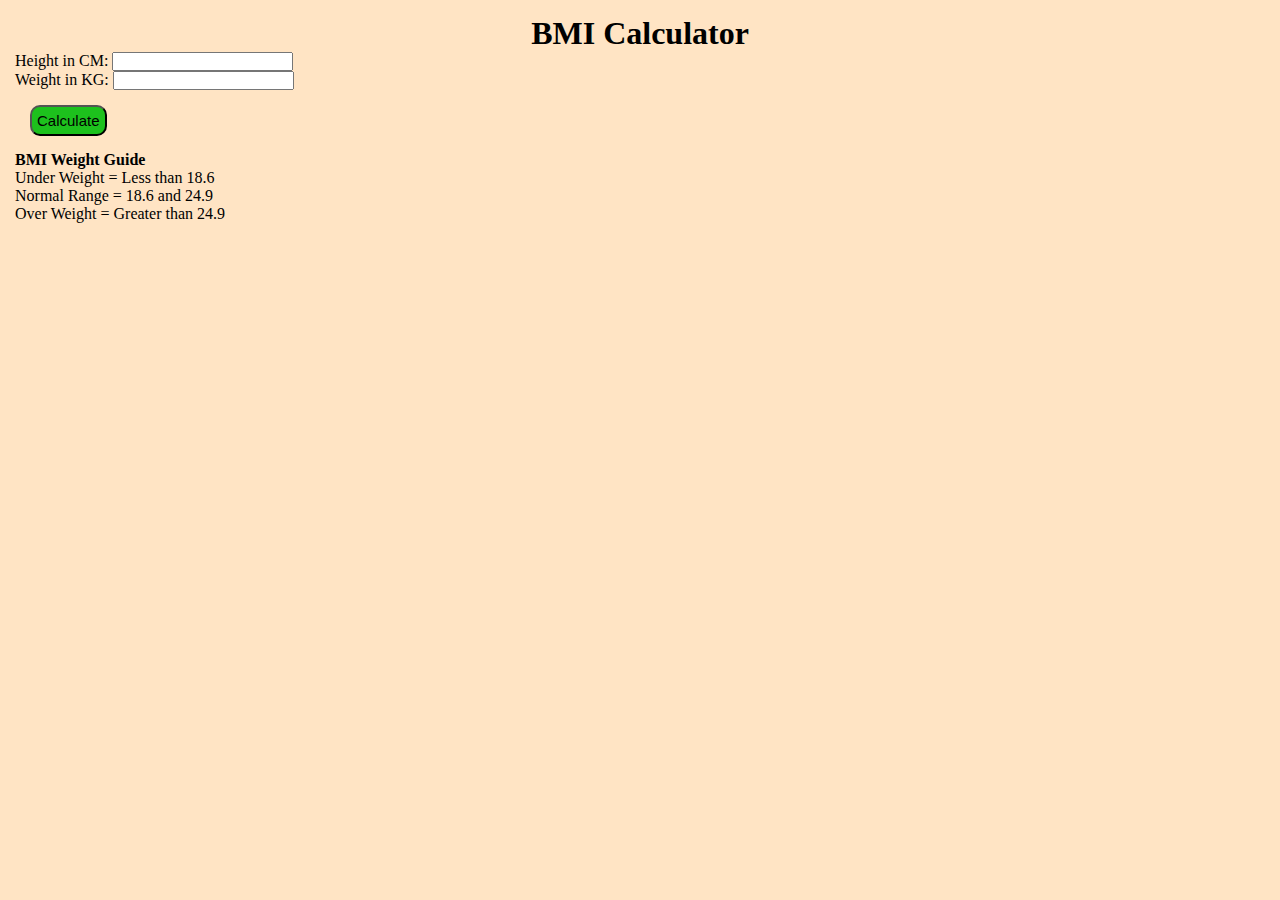
<file: bmi calculator/index.html>
<!DOCTYPE html>
<html lang="en">
  <head>
    <meta charset="UTF-8" />
    <meta name="viewport" content="width=device-width, initial-scale=1.0" />
    <title>BMI Calculator</title>
    <link rel="stylesheet" href="style.css" />
  </head>
  <body>
    <div class = "card">
      <h1 class = "header">BMI Calculator</h1>
      <form>
        <p>
          <label>Height in CM:</label>
          <input type="text" id = "height"/>
        </p>
        <p>
          <label>Weight in KG:</label>
          <input type="text" id = "weight"/>
        </p>
        <button class = "button">Calculate
          
        </button>

        <div id = "result"></div>
        <h4>BMI Weight Guide</h1>
        <p>Under Weight = Less than 18.6</p>
        <p>Normal Range = 18.6 and 24.9</p>
        <p>Over Weight = Greater than 24.9</p>

      </form>
      

    </div>
    <script src="app.js"></script>
  </body>
</html>
</file>
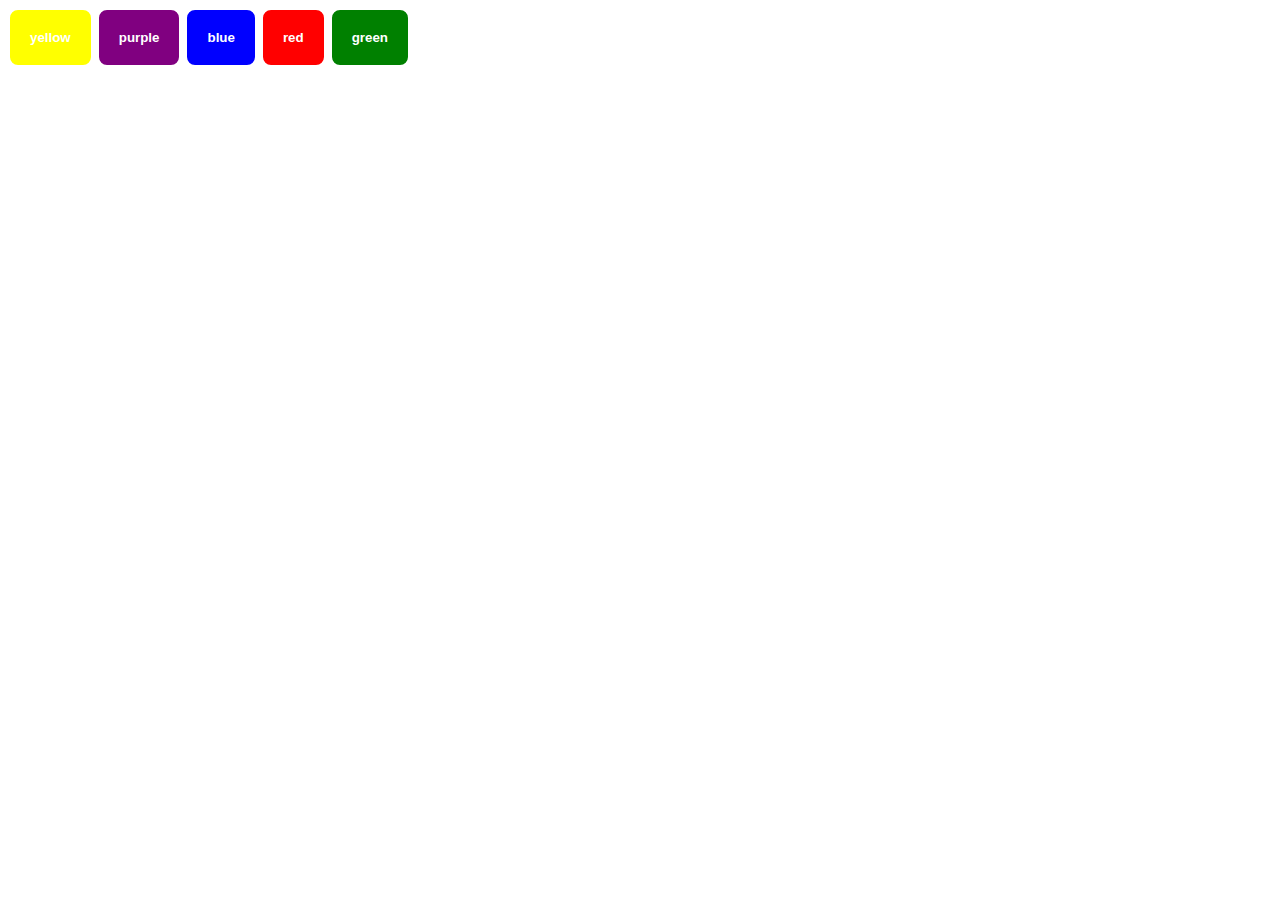
<file: colorchanger/index.html>
<!DOCTYPE html>
<html lang="en">
  <head>
    <meta charset="UTF-8" />
    <meta name="viewport" content="width=device-width, initial-scale=1.0" />
    <title>colorChanger</title>
    <link rel="stylesheet" href="style.css" />
  </head>
  <body>
    <div class="card">
      <button class="button yellow" id="yellow">yellow</button>
      <button class="button purple" id="purple">purple</button>
      <button class="button blue" id="blue">blue</button>
      <button class="button red" id="red">red</button>
      <button class="button green" id="green">green</button>
    </div>

    <script src="app.js"></script>
  </body>
</html>
</file>
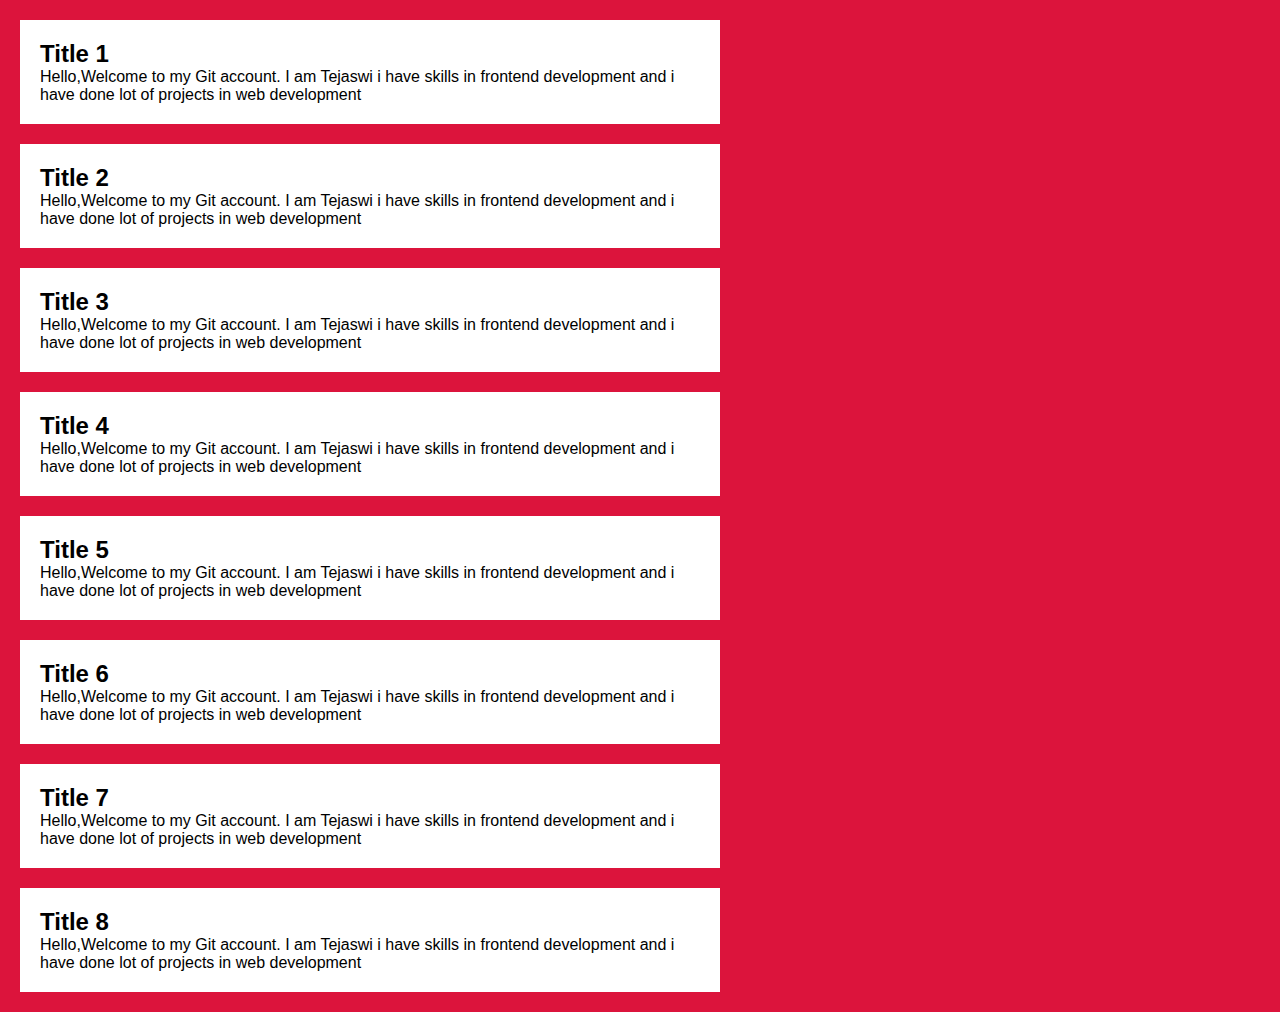
<file: Custom Scrollbar/index.html>
<!DOCTYPE html>
<html lang="en">
  <head>
    <meta charset="UTF-8" />
    <meta name="viewport" content="width=device-width, initial-scale=1.0" />
    <link rel="stylesheet" href="style.css" />
    <title>Custom Scrollbar</title>
  </head>
  <body>
    <section>
      <div class="card">
        <h2 class="card-title">Title 1</h2>
        <p>
          Hello,Welcome to my Git account. I am Tejaswi i have skills in
          frontend development and i have done lot of projects in web
          development
        </p>
      </div>
      <div class="card">
        <h2 class="card-title">Title 2</h2>
        <p>
          Hello,Welcome to my Git account. I am Tejaswi i have skills in
          frontend development and i have done lot of projects in web
          development
        </p>
      </div>
      <div class="card">
        <h2 class="card-title">Title 3</h2>
        <p>
          Hello,Welcome to my Git account. I am Tejaswi i have skills in
          frontend development and i have done lot of projects in web
          development
        </p>
      </div>
      <div class="card">
        <h2 class="card-title">Title 4</h2>
        <p>
          Hello,Welcome to my Git account. I am Tejaswi i have skills in
          frontend development and i have done lot of projects in web
          development
        </p>
      </div>
      <div class="card">
        <h2 class="card-title">Title 5</h2>
        <p>
          Hello,Welcome to my Git account. I am Tejaswi i have skills in
          frontend development and i have done lot of projects in web
          development
        </p>
      </div>
      <div class="card">
        <h2 class="card-title">Title 6</h2>
        <p>
          Hello,Welcome to my Git account. I am Tejaswi i have skills in
          frontend development and i have done lot of projects in web
          development
        </p>
      </div>
      <div class="card">
        <h2 class="card-title">Title 7</h2>
        <p>
          Hello,Welcome to my Git account. I am Tejaswi i have skills in
          frontend development and i have done lot of projects in web
          development
        </p>
      </div>
      <div class="card">
        <h2 class="card-title">Title 8</h2>
        <p>
          Hello,Welcome to my Git account. I am Tejaswi i have skills in
          frontend development and i have done lot of projects in web
          development
        </p>
      </div>
    </section>
  </body>
</html>
</file>
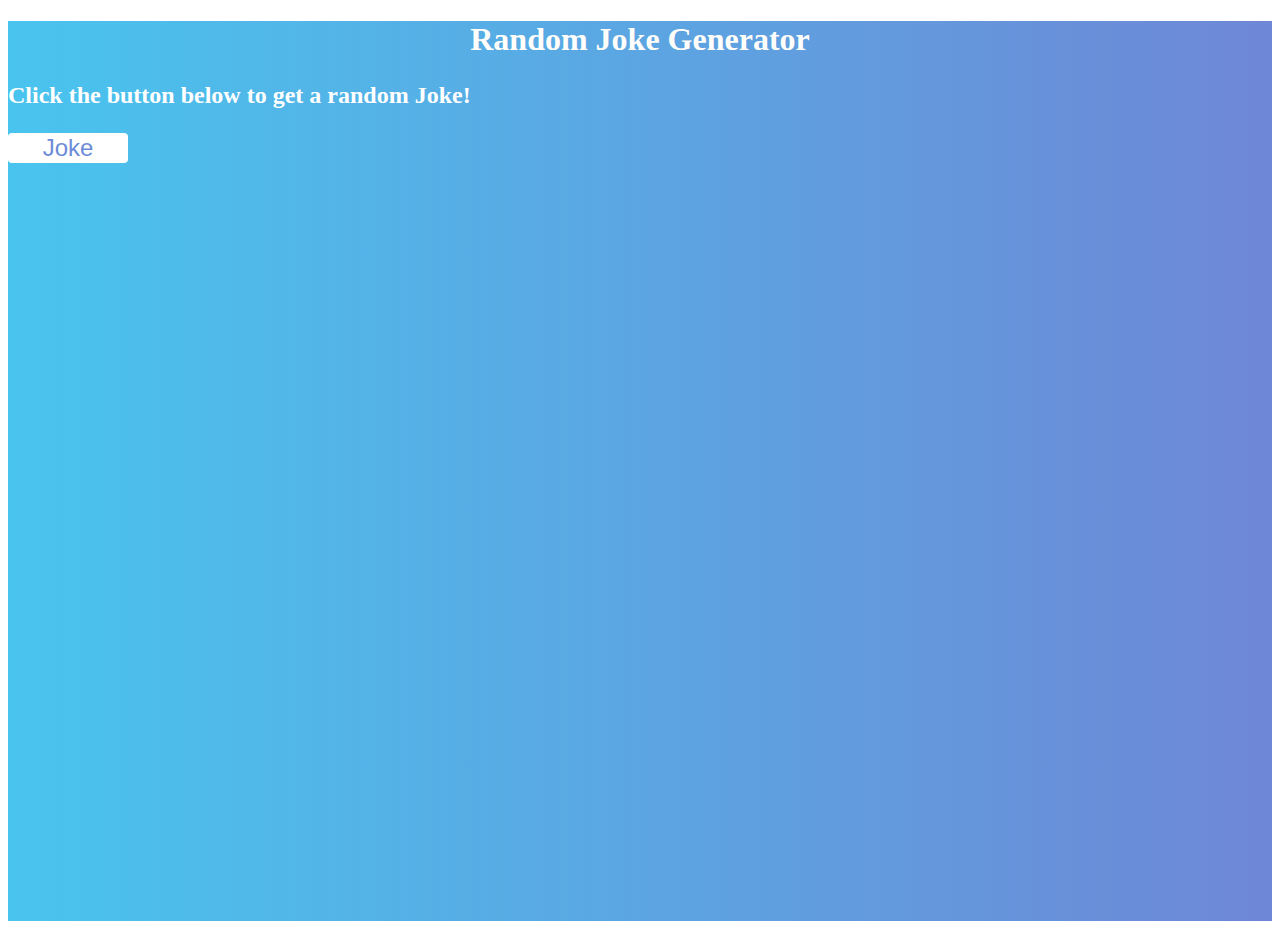
<file: Number guessing game/index.html>
<!DOCTYPE html>
<html lang="en">
  <head>
    <meta charset="UTF-8" />
    <meta name="viewport" content="width=device-width, initial-scale=1.0" />
    <title>Random Joke</title>
    <link rel="stylesheet" href="style.css" />
  </head>
  <body>
    <div class="bg-container">
      <h1 class="heading">Random Joke Generator</h1>
      <p class="joke-text mt-4" id="jokeText">
        Click the button below to get a random Joke!
      </p>
      <div class="d-none mt-5 mb-5" id="spinner">
        <div class="d-flex flex-row justify-content-center">
          <div class="spinner-border" role="status"></div>
        </div>
      </div>

      <button class="joke-button p-1 ml-auto mr-auto mt-3" id="jokeBtn">
        Joke
      </button>
    </div>
    <script src="app.js"></script>
  </body>
</html>
</file>
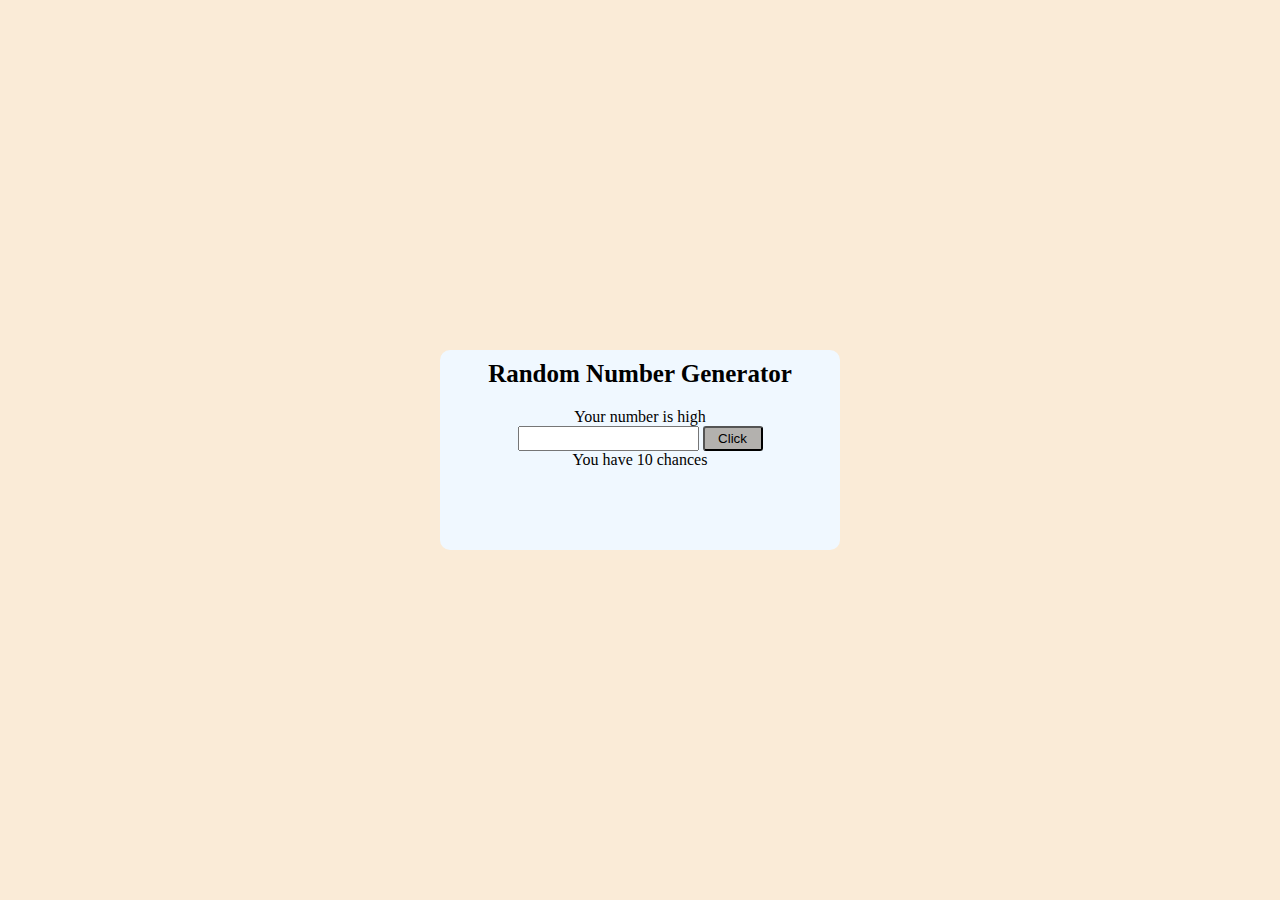
<file: project/index.html>
<!DOCTYPE html>
<html lang="en">
  <head>
    <meta charset="UTF-8" />
    <meta name="viewport" content="width=device-width, initial-scale=1.0" />
    <link rel="stylesheet" href="style.css" />
    <title>Document</title>
  </head>
  <body>
    <div class="wrapper">
      <h1 class="heading">Random Number Generator</h1>
      <p class="guess">Your number is high</p>
      <input type="number" />
      <button class="button">Click</button>
      <p>You have <span class="chances">10</span> chances</p>
    </div>

    <script src="app.js"></script>
  </body>
</html>
</file>
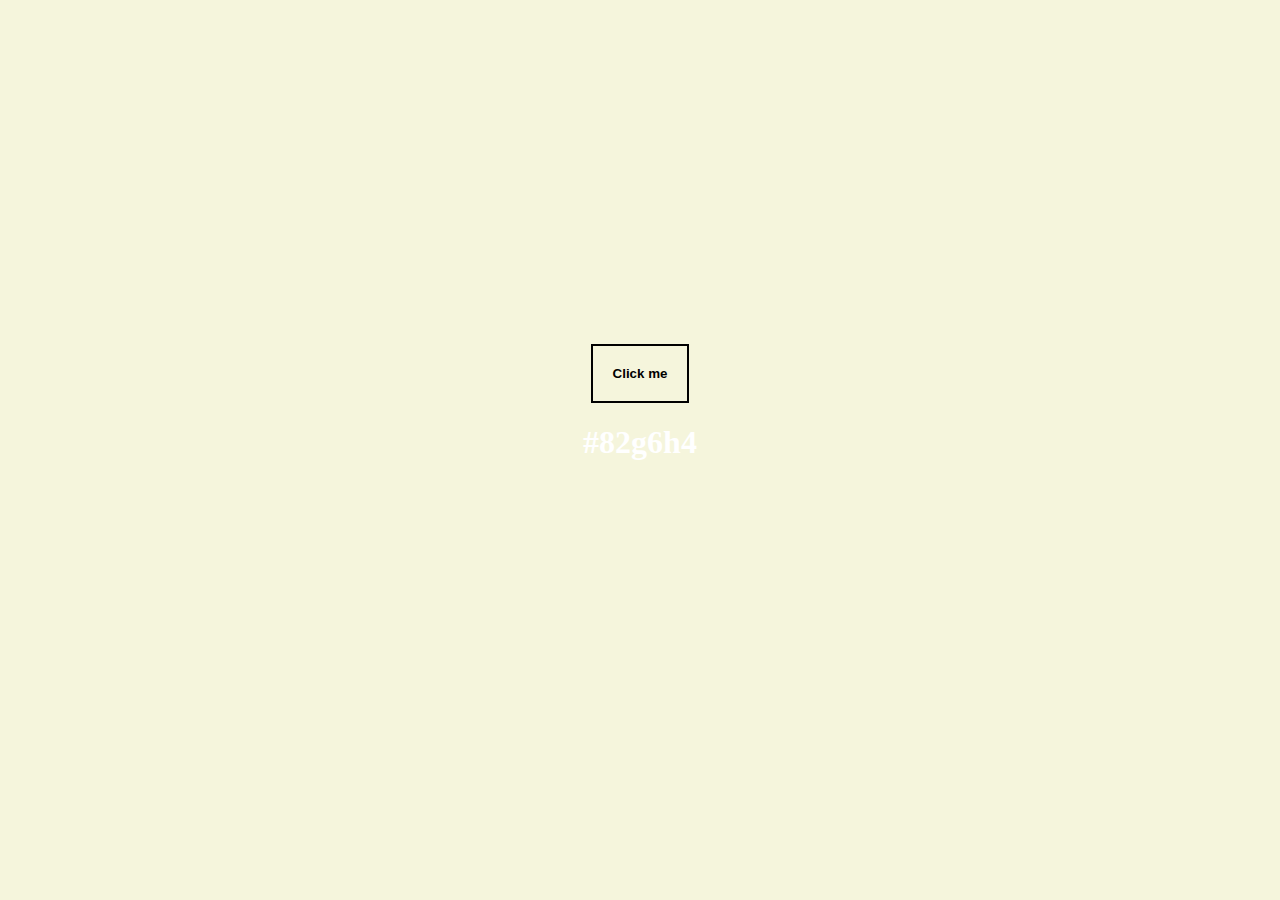
<file: project6/index.html>
<!DOCTYPE html>
<html lang="en">
  <head>
    <meta charset="UTF-8" />
    <meta name="viewport" content="width=device-width, initial-scale=1.0" />
    <link rel="stylesheet" href="style.css" />
    <title>ChangeBackgroundColor</title>
  </head>
  <body>
    <button id="button">Click me</button>
    <h1 id="hexcode">#82g6h4</h1>

    <script src="app.js"></script>
  </body>
</html>
</file>
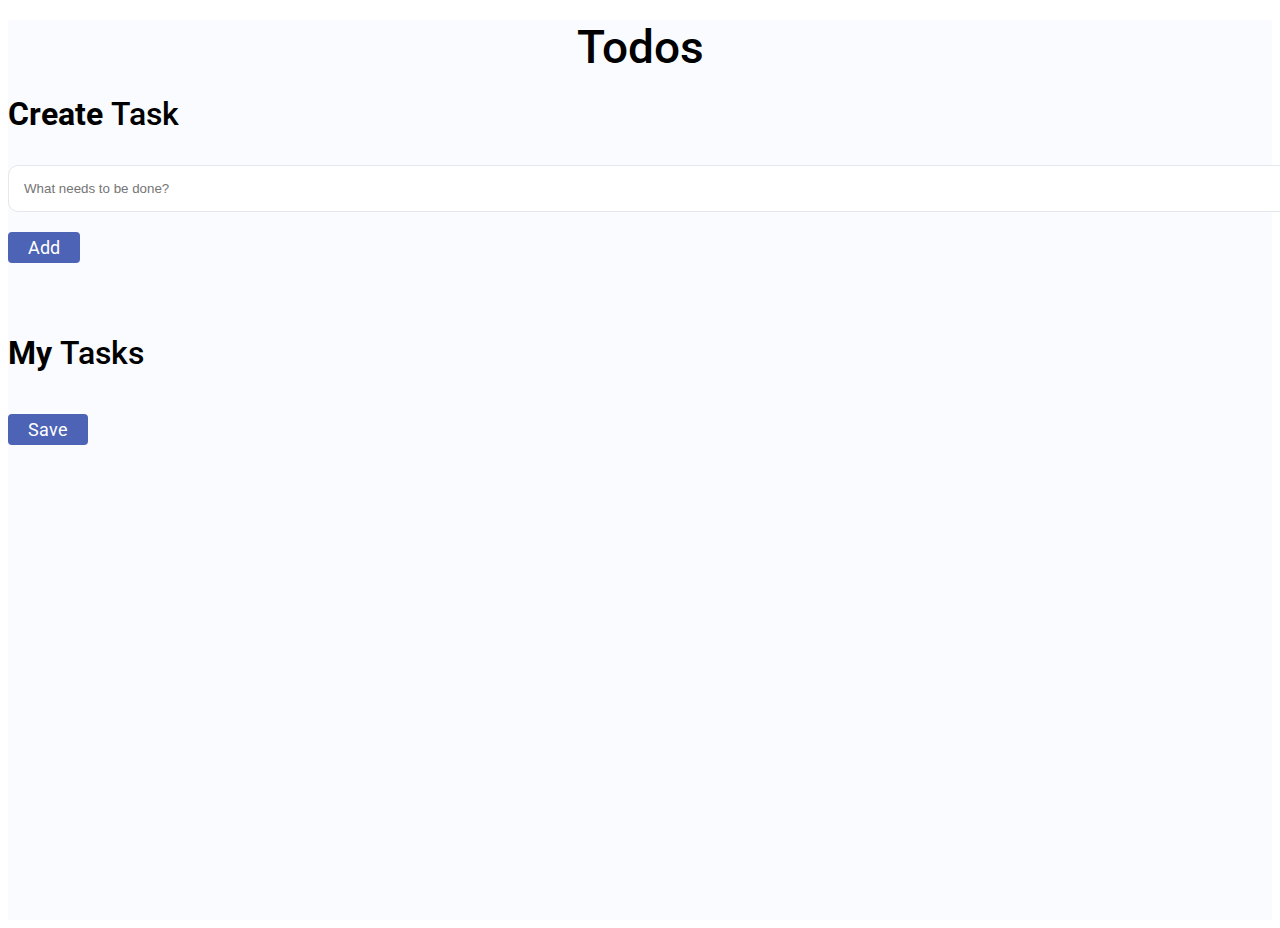
<file: Todo list/index.html>
<!DOCTYPE html>
<html lang="en">
  <head>
    <meta charset="UTF-8" />
    <meta name="viewport" content="width=device-width, initial-scale=1.0" />
    <link rel="stylesheet" href="style.css" />
    <title>Todo list</title>
  </head>
  <body>
    <div class="todos-bg-container">
      <div class="container">
        <div class="row">
          <div class="col-12">
            <h1 class="todos-heading">Todos</h1>
            <h1 class="create-task-heading">
              Create <span class="create-task-heading-subpart">Task</span>
            </h1>
            <input
              type="text"
              id="todoUserInput"
              class="todo-user-input"
              placeholder="What needs to be done?"
            />
            <button class="button" id="addTodoButton">Add</button>
            <h1 class="todo-items-heading">
              My <span class="todo-items-heading-subpart">Tasks</span>
            </h1>
            <ul class="todo-items-container" id="todoItemsContainer"></ul>
            <button class="button" id="saveTodoButton">Save</button>
          </div>
        </div>
      </div>
    </div>
  </body>
</html>
</file>
<file: bmi calculator/style.css>
* {
  padding: 0;
  margin: 0;
  box-sizing: border-box;
}

.card {
  background-color: bisque;
  height: 100vh;
  padding: 15px;
}

.header {
  text-align: center;
}

.button {
  background-color: rgb(29, 193, 29);
  padding: 5px;
  border-radius: 10px;
  font-size: 15px;
  margin: 15px;
}
</file>
<file: colorchanger/style.css>
.button {
  padding: 20px;
  border: 2px solid;
  font-weight: bold;
  border-radius: 10px;
  cursor: pointer;
  color: white;
}

.yellow {
  background-color: yellow;
}

.purple {
  background-color: purple;
}

.blue {
  background-color: blue;
}
.red {
  background-color: red;
}

.green {
  background-color: green;
}
</file>
<file: Custom Scrollbar/style.css>
* {
  padding: 0;
  margin: 0;
  box-sizing: border-box;
  font-family: sans-serif;
}

body {
  background: crimson;
}

.card {
  width: 700px;
  padding: 20px;
  margin: 20px;
  background: #ffffff;
}
</file>
<file: Number guessing game/style.css>
.bg-container {
  background-image: linear-gradient(to right, #49c4ee, #6e87d6);
  height: 100vh;
}

.joke-text {
  color: #ffffff;
  font-size: 24px;
  font-weight: 700;
}

.joke-button {
  color: #6c8bd8;
  background-color: #ffffff;
  font-size: 24px;
  width: 120px;
  border-width: 0;
  border-radius: 4px;
}

.heading {
  text-align: center;
  color: #fffefb;
}
</file>
<file: project/style.css>
* {
  padding: 0;
  margin: 0;
  box-sizing: border-box;
}

body {
  background-color: antiquewhite;
  min-height: 100vh;
  display: flex;
  flex-direction: column;
  align-items: center;
  justify-content: center;
}

.wrapper {
  background-color: aliceblue;
  width: 400px;
  height: 200px;
  border-radius: 10px;
  margin: 10px;
  padding: 10px;
  text-align: center;
}

.heading {
  font-size: 25px;
  padding-bottom: 20px;
}

.button {
  background-color: rgb(179, 177, 174);
  padding: 3px;
  width: 60px;
  border-radius: 3px;
  transition: 0.9s;
}

input {
  height: 25px;
}

input ::-webkit-inner-spin-button,
input ::-webkit-outer-spin-button {
  display: none;
}
</file>
<file: project6/style.css>
body {
  background-color: beige;
  min-height: 90vh;
  display: flex;
  flex-direction: column;
  justify-content: center;
  align-items: center;
  transition: 0.3s cubic-bezier(0.215, 0.61, 0.355, 1);
}

button {
  background-color: transparent;
  padding: 20px;
  border: 2px solid;
  transition: 0.8s cubic-bezier(0.175, 0.885, 0.32, 1.275);
  font-weight: bold;
}

button:hover {
  cursor: pointer;
  background-color: white;
}

button:active {
  padding: 5px;
  background-color: transparent;
}

h1 {
  color: #ffffff;
}
</file>
<file: Todo list/style.css>
@import url("https://fonts.googleapis.com/css2?family=Bree+Serif&family=Caveat:wght@400;700&family=Lobster&family=Monoton&family=Open+Sans:ital,wght@0,400;0,700;1,400;1,700&family=Playfair+Display+SC:ital,wght@0,400;0,700;1,700&family=Playfair+Display:ital,wght@0,400;0,700;1,700&family=Roboto:ital,wght@0,400;0,700;1,400;1,700&family=Source+Sans+Pro:ital,wght@0,400;0,700;1,700&family=Work+Sans:ital,wght@0,400;0,700;1,700&display=swap");

.todos-bg-container {
  background-color: #f9fbfe;
  height: 100vh;
}

.todos-heading {
  text-align: center;
  font-family: "Roboto";
  font-size: 46px;
  font-weight: 500;
  margin-top: 20px;
  margin-bottom: 20px;
}

.create-task-heading {
  font-family: "Roboto";
  font-size: 32px;
  font-weight: 700;
}

.create-task-heading-subpart {
  font-family: "Roboto";
  font-size: 32px;
  font-weight: 500;
}

.todo-items-heading {
  font-family: "Roboto";
  font-size: 32px;
  font-weight: 700;
}

.todo-items-heading-subpart {
  font-family: "Roboto";
  font-size: 32px;
  font-weight: 500;
}

.todo-items-container {
  margin: 0px;
  padding: 0px;
}

.todo-item-container {
  margin-top: 15px;
}

.todo-user-input {
  background-color: white;
  width: 100%;
  border-style: solid;
  border-width: 1px;
  border-color: #e4e7eb;
  border-radius: 10px;
  margin-top: 10px;
  padding: 15px;
}

.button {
  color: white;
  background-color: #4c63b6;
  font-family: "Roboto";
  font-size: 18px;
  border-width: 0px;
  border-radius: 4px;
  margin-top: 20px;
  margin-bottom: 50px;
  padding-top: 5px;
  padding-bottom: 5px;
  padding-right: 20px;
  padding-left: 20px;
}

.label-container {
  background-color: #e6f6ff;
  width: 100%;
  border-style: solid;
  border-width: 5px;
  border-color: #096f92;
  border-right: none;
  border-top: none;
  border-bottom: none;
  border-radius: 4px;
}

.checkbox-input {
  width: 20px;
  height: 20px;
  margin-top: 12px;
  margin-right: 12px;
}

.checkbox-label {
  font-family: "Roboto";
  font-size: 16px;
  font-weight: 400;
  width: 82%;
  margin: 0px;
  padding-top: 10px;
  padding-bottom: 10px;
  padding-left: 20px;
  padding-right: 20px;
  border-radius: 5px;
}

.delete-icon-container {
  text-align: right;
  width: 18%;
}

.delete-icon {
  padding: 15px;
}

.checked {
  text-decoration: line-through;
}
</file>
